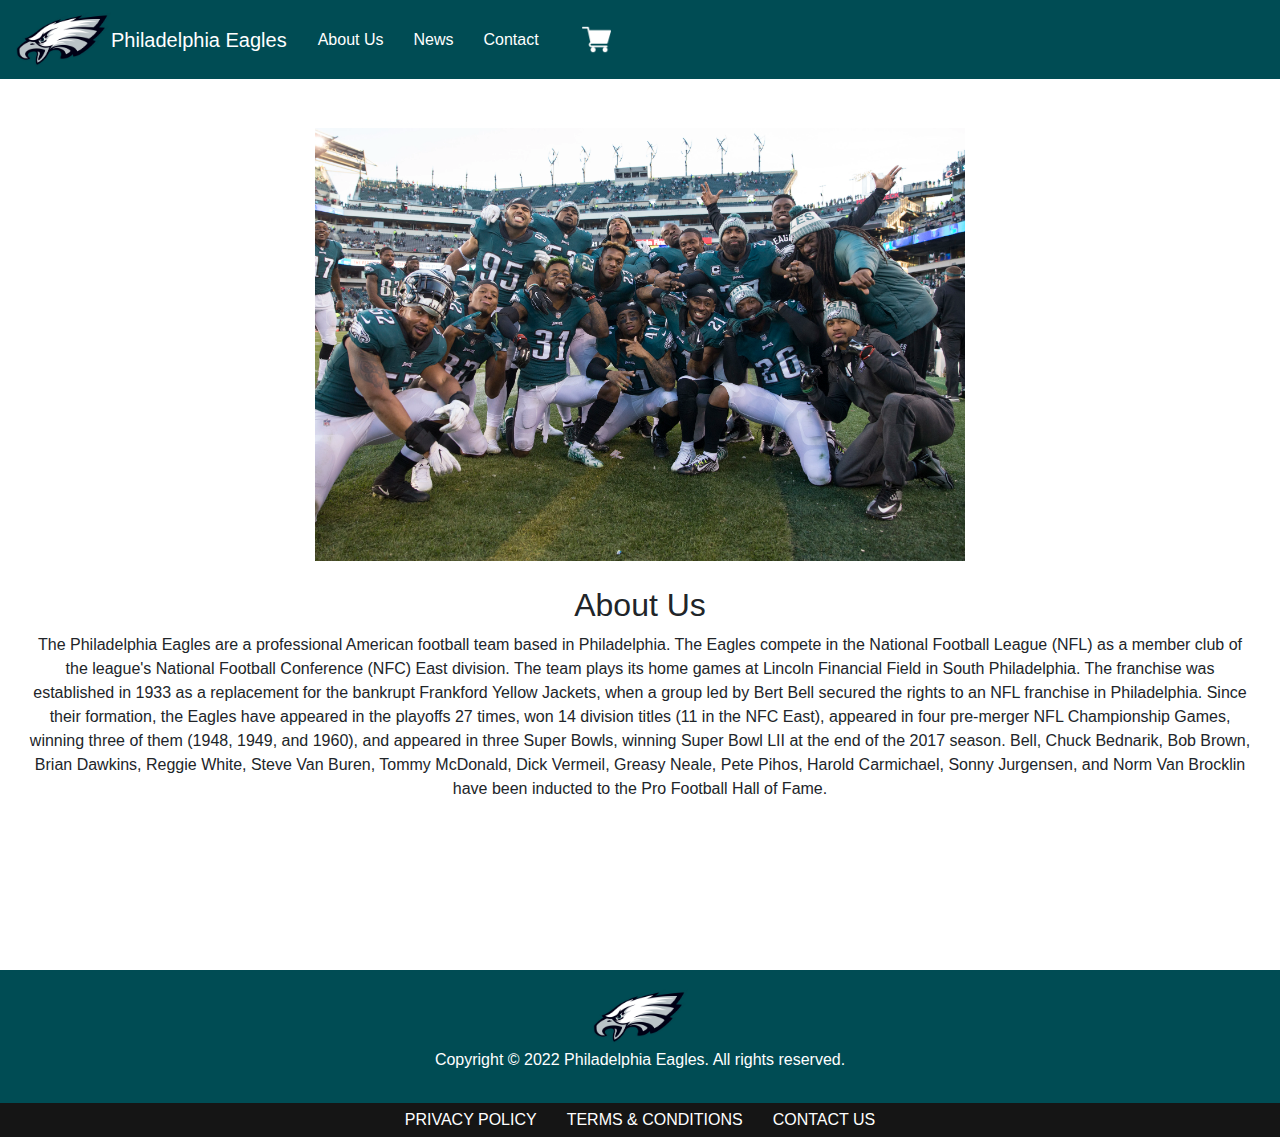
<file: about.html>
<!DOCTYPE html>
<html lang="en">

<head>
    <meta charset="UTF-8">
    <meta name="viewport"
        content="width=device-width, user-scalable=no, initial-scale=1.0, maximum-scale=1.0, minimum-scale=1.0">
    <link rel="stylesheet" href="css/bootstrap.min.css">
    <script src="js/popper.min.js"></script>
    <link rel="stylesheet" href="https://use.fontawesome.com/releases/v5.6.3/css/all.css"
        integrity="sha384-UHRtZLI+pbxtHCWp1t77Bi1L4ZtiqrqD80Kn4Z8NTSRyMA2Fd33n5dQ8lWUE00s/" crossorigin="anonymous">

    <link rel="stylesheet" href="css/sweetalert2.min.css">
    <link rel="stylesheet" href="/css/style.css">
    <link rel="icon" type="image/x-icon" href="/img/logo-eagles.png">
    <title>About Us</title>
</head>

<body>

    <header>
        <div class="container">
            <div class="row align-items-stretch justify-content-between">
                <nav class="navbar navbar-expand-md navbar-dark fixed-top bg-dark">
                    <img src="/img/logo-eagles.png" alt="logo-eagles" width="95px">
                    <a class="navbar-brand" href="/index.html">Philadelphia Eagles</a>
                    <button class="navbar-toggler" type="button" data-toggle="collapse" data-target="#navbarCollapse"
                        aria-controls="navbarCollapse" aria-expanded="false" aria-label="Toggle navigation">
                        <span class="navbar-toggler-icon"></span>
                    </button>
                    <div class="collapse navbar-collapse" id="navbarCollapse">
                        <ul class="navbar-nav mr-auto">
                            <li class="nav-item dropdown d-inline-flex">
                                <a href="/about.html" class="butt-nav">About Us</a>
                                <a href="/blog.html" class="butt-nav">News</a>
                                <a href="/contact.html" class="butt-nav">Contact</a>
                                <img src="img/shopping-cart.png" class="nav-link dropdown-toggle img-fluid cart-head"
                                    href="#" id="dropdown01" data-toggle="dropdown" aria-haspopup="true"
                                    aria-expanded="false"></img>
                                <div id="carrito" class="dropdown-menu" aria-labelledby="navbarCollapse">
                                    <table id="lista-carrito" class="table">
                                        <thead>
                                            <tr>
                                                <th>Imagen</th>
                                                <th>Nombre</th>
                                                <th>Precio</th>
                                                <th></th>
                                            </tr>
                                        </thead>
                                        <tbody></tbody>
                                    </table>

                                    <a href="#" id="vaciar-carrito" class="btn btn-primary btn-block">Vaciar Carrito</a>
                                    <a href="#" id="procesar-pedido" class="btn btn-danger btn-block">Procesar
                                        Compra</a>
                                </div>
                            </li>
                        </ul>
                    </div>
                </nav>
            </div>
        </div>
    </header>

    <!-- section 1------------------------------------------------------------------------------------------------------>

    <section id="section-about">
        <div class="image-about">
            <img src="/img/phila-eagles-team.webp" alt="team-image" width="650px">
        </div>
        <div class="text-about">
            <h2>About Us</h2>
            <p>The Philadelphia Eagles are a professional American football team based in Philadelphia. The Eagles
                compete in the National Football League (NFL) as a member club of the league's National Football
                Conference (NFC) East division. The team plays its home games at Lincoln Financial Field in South
                Philadelphia.

                The franchise was established in 1933 as a replacement for the bankrupt Frankford Yellow Jackets, when a
                group led by Bert Bell secured the rights to an NFL franchise in Philadelphia. Since their formation,
                the Eagles have appeared in the playoffs 27 times, won 14 division titles (11 in the NFC East), appeared
                in four pre-merger NFL Championship Games, winning three of them (1948, 1949, and 1960), and appeared in
                three Super Bowls, winning Super Bowl LII at the end of the 2017 season. Bell, Chuck Bednarik, Bob
                Brown, Brian Dawkins, Reggie White, Steve Van Buren, Tommy McDonald, Dick Vermeil, Greasy Neale, Pete
                Pihos, Harold Carmichael, Sonny Jurgensen, and Norm Van Brocklin have been inducted to the Pro Football
                Hall of Fame.</p>
        </div>
    </section>

    <!-- FOOTER ----------------------------------------------------------------------------->
    <footer id="footer">
        <div class="row-f">
            <div class="top-footer">
                <div class="col-sm-12 center-col">
                    <div class="cont-footer">
                        <img src="/img/logo-eagles.png" alt="logo-eagles" width="95px">
                        <p>
                            Copyright © 2022 Philadelphia Eagles. All rights reserved.
                        </p>
                    </div>
                </div>
            </div>
            <div class="col-sm-12 bott-foot">
                <div class="terms">
                    <ul class="menu-footer">
                        <li><a href="#"></a>PRIVACY POLICY</li>
                        <li><a href="#"></a>TERMS & CONDITIONS</li>
                        <li><a href="#"></a>CONTACT US</li>
                    </ul>
                </div>
            </div>
        </div>
    </footer>

    <script src="js/jquery-3.4.1.min.js"></script>
    <script src="js/bootstrap.min.js"></script>
    <script src="js/sweetalert2.min.js"></script>
</body>

</html>
</file>
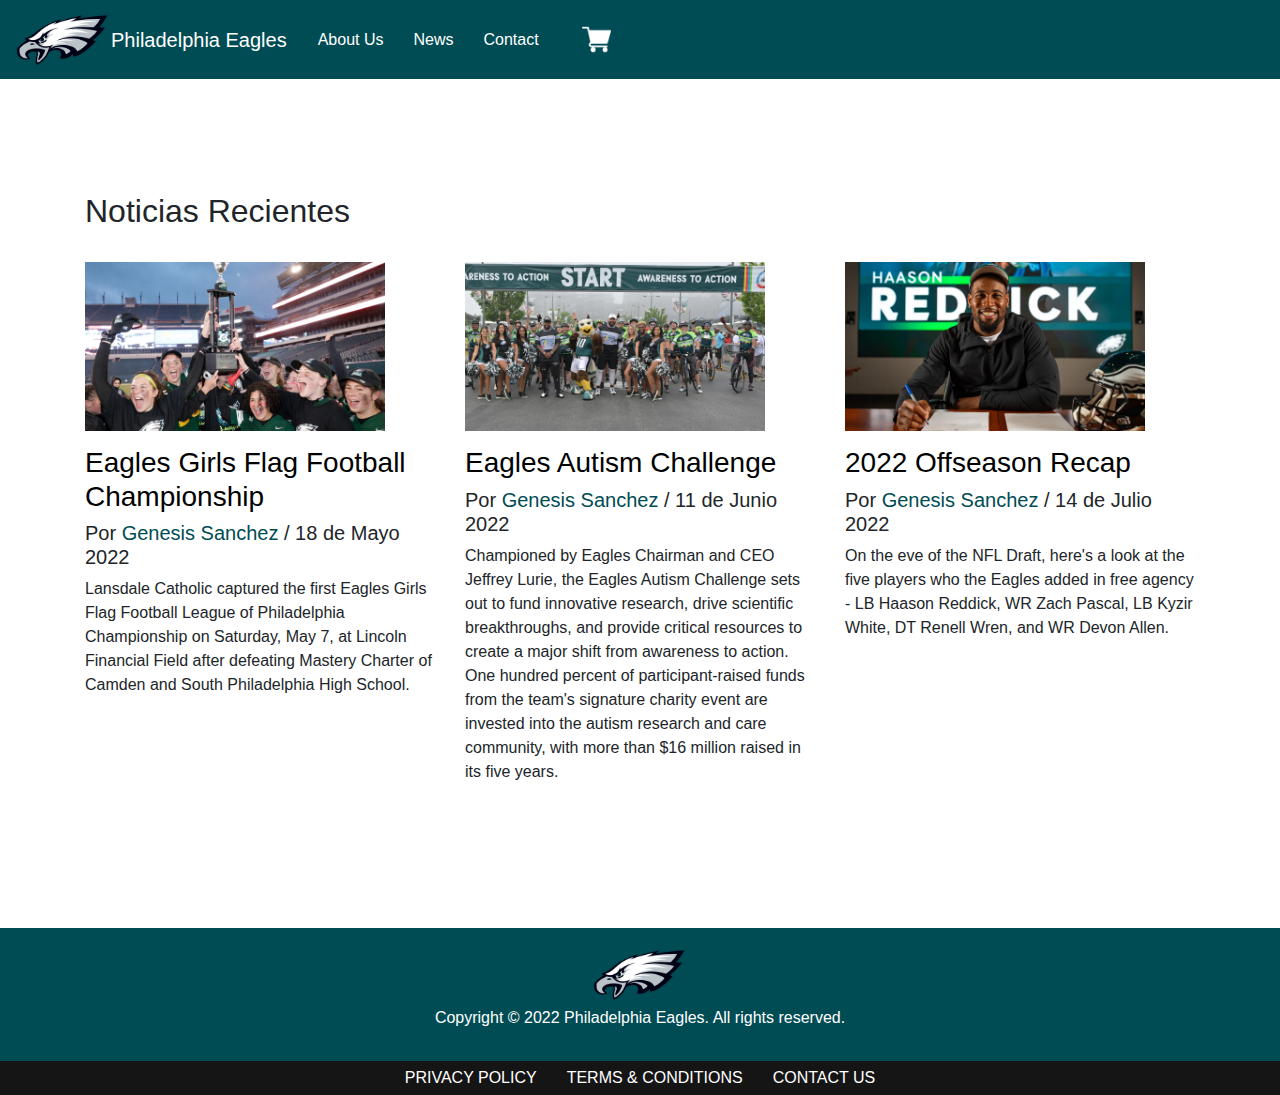
<file: blog.html>
<!DOCTYPE html>
<html lang="en">

<head>
    <meta charset="UTF-8">
    <meta name="viewport"
        content="width=device-width, user-scalable=no, initial-scale=1.0, maximum-scale=1.0, minimum-scale=1.0">
    <link rel="stylesheet" href="css/bootstrap.min.css">
    <script src="js/popper.min.js"></script>
    <link rel="stylesheet" href="https://use.fontawesome.com/releases/v5.6.3/css/all.css"
        integrity="sha384-UHRtZLI+pbxtHCWp1t77Bi1L4ZtiqrqD80Kn4Z8NTSRyMA2Fd33n5dQ8lWUE00s/" crossorigin="anonymous">

    <link rel="stylesheet" href="css/sweetalert2.min.css">
    <link rel="stylesheet" href="/css/style.css">
    <link rel="icon" type="image/x-icon" href="/img/logo-eagles.png">
    <title>Eagles Fans</title>
</head>

<body>

    <header id="header">
        <div class="container">
            <div class="row align-items-stretch justify-content-between">
                <nav class="navbar navbar-expand-md navbar-dark fixed-top bg-dark">
                    <img src="/img/logo-eagles.png" alt="logo-eagles" width="95px">
                    <a class="navbar-brand" href="/index.html">Philadelphia Eagles</a>
                    <button class="navbar-toggler" type="button" data-toggle="collapse" data-target="#navbarCollapse"
                        aria-controls="navbarCollapse" aria-expanded="false" aria-label="Toggle navigation">
                        <span class="navbar-toggler-icon"></span>
                    </button>
                    <div class="collapse navbar-collapse" id="navbarCollapse">
                        <ul class="navbar-nav mr-auto">
                            <li class="nav-item dropdown d-inline-flex">
                                <a href="/about.html" class="butt-nav">About Us</a>
                                <a href="/blog.html" class="butt-nav">News</a>
                                <a href="/contact.html" class="butt-nav">Contact</a>
                                <img src="img/shopping-cart.png" class="nav-link dropdown-toggle img-fluid cart-head"
                                    href="#" id="dropdown01" data-toggle="dropdown" aria-haspopup="true"
                                    aria-expanded="false"></img>
                                <div id="carrito" class="dropdown-menu" aria-labelledby="navbarCollapse">
                                    <table id="lista-carrito" class="table">
                                        <thead>
                                            <tr>
                                                <th>Imagen</th>
                                                <th>Nombre</th>
                                                <th>Precio</th>
                                                <th></th>
                                            </tr>
                                        </thead>
                                        <tbody></tbody>
                                    </table>

                                    <a href="#" id="vaciar-carrito" class="btn btn-primary btn-block">Vaciar Carrito</a>
                                    <a href="#" id="procesar-pedido" class="btn btn-danger btn-block">Procesar
                                        Compra</a>
                                </div>
                            </li>
                        </ul>
                    </div>
                </nav>
            </div>
        </div>
    </header>


    <section id="section-blog">
        <div class="container">
            <div class="section-header">
                <h2>Noticias Recientes</h2>
            </div>
            <div class="blog-content">
                <div class="row">
                    <div class="col-sm-4">
                        <div class="single-blog">
                            <div class="single-blog-img">
                                <img src="/img/blog/football-fem.webp" alt="blog image" width="300px">
                                <div class="single-blog-img-overlay"></div>
                            </div>
                            <div class="single-blog-txt">
                                <h3 class="tits-blog"><a href="#">Eagles Girls Flag Football Championship</a></h3>
                                <h5>Por <a href="#">Genesis Sanchez</a> / 18 de Mayo 2022</h5>
                                <p>
                                    Lansdale Catholic captured the first Eagles Girls Flag Football League of
                                    Philadelphia Championship on Saturday, May 7, at Lincoln Financial Field after
                                    defeating Mastery Charter of Camden and South Philadelphia High School.
                                </p>
                            </div>
                        </div>

                    </div>
                    <div class="col-sm-4">
                        <div class="single-blog">
                            <div class="single-blog-img">
                                <img src="/img/blog/race-foot.webp" alt="blog image" width="300px">
                                <div class="single-blog-img-overlay"></div>
                            </div>
                            <div class="single-blog-txt">
                                <h3 class="tits-blog"><a href="#">Eagles Autism Challenge</a></h3>
                                <h5>Por <a href="#">Genesis Sanchez</a> / 11 de Junio 2022</h5>
                                <p>
                                    Championed by Eagles Chairman and CEO Jeffrey Lurie, the Eagles Autism Challenge
                                    sets out to fund innovative research, drive scientific breakthroughs, and
                                    provide
                                    critical resources to create a major shift from awareness to action. One hundred
                                    percent of participant-raised funds from the team's signature charity event are
                                    invested into the autism research and care community, with more than $16 million
                                    raised in its five years.
                                </p>
                            </div>
                        </div>
                    </div>
                    <div class="col-sm-4">
                        <div class="single-blog">
                            <div class="single-blog-img">
                                <img src="/img/blog/red-post.webp" alt="blog image" width="300px">
                                <div class="single-blog-img-overlay"></div>
                            </div>
                            <div class="single-blog-txt">
                                <h3 class="tits-blog"><a href="#">2022 Offseason Recap</a></h3>
                                <h5>Por <a href="#">Genesis Sanchez</a> / 14 de Julio 2022</h5>
                                <p>
                                    On the eve of the NFL Draft, here's a look at the five players who the Eagles added
                                    in free agency - LB Haason Reddick, WR Zach Pascal, LB Kyzir White, DT Renell Wren,
                                    and WR Devon Allen.</p>
                            </div>
                        </div>
                    </div>
                </div>
            </div>
        </div>
    </section>

    <!-- FOOTER ----------------------------------------------------------------------------->
    <footer id="footer">
        <div class="row-f">
            <div class="top-footer">
                <div class="col-sm-12 center-col">
                    <div class="cont-footer">
                        <img src="/img/logo-eagles.png" alt="logo-eagles" width="95px">
                        <p>
                            Copyright © 2022 Philadelphia Eagles. All rights reserved.
                        </p>
                    </div>
                </div>
            </div>
            <div class="col-sm-12 bott-foot">
                <div class="terms">
                    <ul class="menu-footer">
                        <li><a href="#"></a>PRIVACY POLICY</li>
                        <li><a href="#"></a>TERMS & CONDITIONS</li>
                        <li><a href="#"></a>CONTACT US</li>
                    </ul>
                </div>
            </div>
        </div>
    </footer>

    <script src="js/jquery-3.4.1.min.js"></script>
    <script src="js/bootstrap.min.js"></script>
    <script src="js/sweetalert2.min.js"></script>
    <script src="js/carrito.js"></script>
    <script src="js/pedido.js"></script>
</body>
</file>
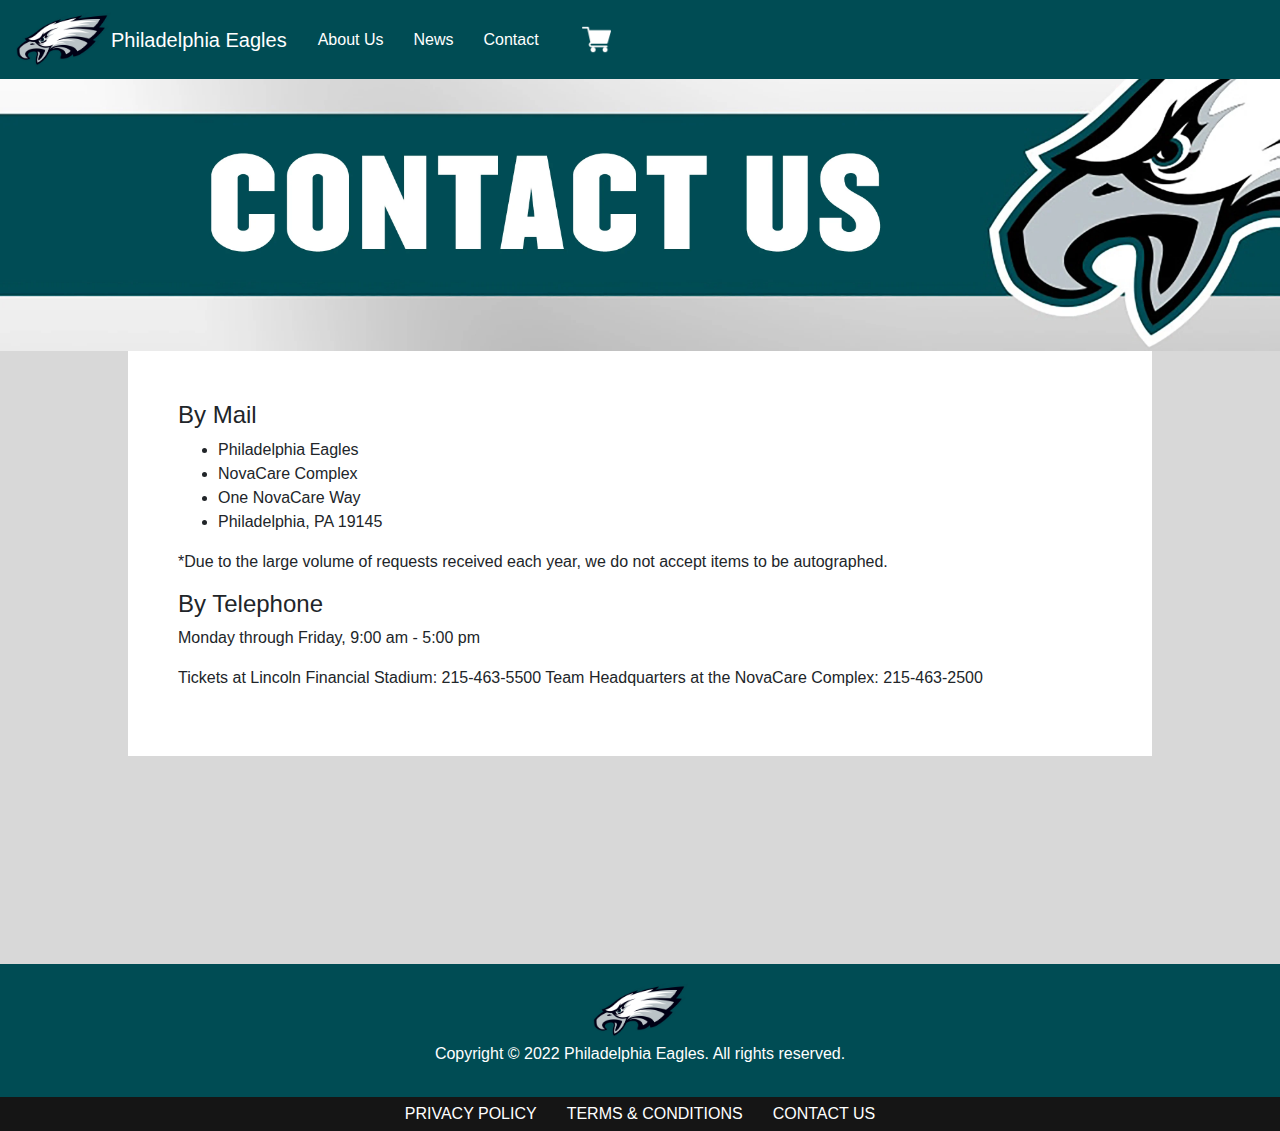
<file: contact.html>
<!DOCTYPE html>
<html lang="en">

<head>
    <meta charset="UTF-8">
    <meta name="viewport"
        content="width=device-width, user-scalable=no, initial-scale=1.0, maximum-scale=1.0, minimum-scale=1.0">
    <link rel="stylesheet" href="css/bootstrap.min.css">
    <script src="js/popper.min.js"></script>
    <link rel="stylesheet" href="https://use.fontawesome.com/releases/v5.6.3/css/all.css"
        integrity="sha384-UHRtZLI+pbxtHCWp1t77Bi1L4ZtiqrqD80Kn4Z8NTSRyMA2Fd33n5dQ8lWUE00s/" crossorigin="anonymous">

    <link rel="stylesheet" href="css/sweetalert2.min.css">
    <link rel="stylesheet" href="/css/style.css">
    <link rel="icon" type="image/x-icon" href="/img/logo-eagles.png">
    <title>Eagles Fans</title>
</head>

<body>

    <header>
        <div class="container">
            <div class="row align-items-stretch justify-content-between">
                <nav class="navbar navbar-expand-md navbar-dark fixed-top bg-dark">
                    <img src="/img/logo-eagles.png" alt="logo-eagles" width="95px">
                    <a class="navbar-brand" href="/index.html">Philadelphia Eagles</a>
                    <button class="navbar-toggler" type="button" data-toggle="collapse" data-target="#navbarCollapse"
                        aria-controls="navbarCollapse" aria-expanded="false" aria-label="Toggle navigation">
                        <span class="navbar-toggler-icon"></span>
                    </button>
                    <div class="collapse navbar-collapse" id="navbarCollapse">
                        <ul class="navbar-nav mr-auto">
                            <li class="nav-item dropdown d-inline-flex">
                                <a href="/about.html" class="butt-nav">About Us</a>
                                <a href="/blog.html" class="butt-nav">News</a>
                                <a href="/contact.html" class="butt-nav">Contact</a>
                                <img src="img/shopping-cart.png" class="nav-link dropdown-toggle img-fluid cart-head"
                                    href="#" id="dropdown01" data-toggle="dropdown" aria-haspopup="true"
                                    aria-expanded="false"></img>
                                <div id="carrito" class="dropdown-menu" aria-labelledby="navbarCollapse">
                                    <table id="lista-carrito" class="table">
                                        <thead>
                                            <tr>
                                                <th>Imagen</th>
                                                <th>Nombre</th>
                                                <th>Precio</th>
                                                <th></th>
                                            </tr>
                                        </thead>
                                        <tbody></tbody>
                                    </table>

                                    <a href="#" id="vaciar-carrito" class="btn btn-primary btn-block">Vaciar Carrito</a>
                                    <a href="#" id="procesar-pedido" class="btn btn-danger btn-block">Procesar
                                        Compra</a>
                                </div>
                            </li>
                        </ul>
                    </div>
                </nav>
            </div>
        </div>
    </header>

    <section id="section-contc">
        <img src="/img/head-contac.webp" alt="header-contact" width="100%">
        <div class="box-w">
            <h4>By Mail</h4>
            <ul>
                <li>Philadelphia Eagles</li>
                <li>NovaCare Complex</li>
                <li>One NovaCare Way</li>
                <li>Philadelphia, PA 19145</li>
            </ul>
            <p>*Due to the large volume of requests received each year, we do not accept items to be autographed.</p>

            <h4>By Telephone</h4>
            <p>Monday through Friday, 9:00 am - 5:00 pm</p>

            <p>Tickets at Lincoln Financial Stadium: 215-463-5500
                Team Headquarters at the NovaCare Complex: 215-463-2500</p>

        </div>
    </section>

    <!-- FOOTER ----------------------------------------------------------------------------->
    <footer>
        <div class="row-f">
            <div class="top-footer">
                <div class="col-sm-12 center-col">
                    <div class="cont-footer">
                        <img src="/img/logo-eagles.png" alt="logo-eagles" width="95px">
                        <p>
                            Copyright © 2022 Philadelphia Eagles. All rights reserved.
                        </p>
                    </div>
                </div>
            </div>
            <div class="col-sm-12 bott-foot">
                <div class="terms">
                    <ul class="menu-footer">
                        <li><a href="#"></a>PRIVACY POLICY</li>
                        <li><a href="#"></a>TERMS & CONDITIONS</li>
                        <li><a href="#"></a>CONTACT US</li>
                    </ul>
                </div>
            </div>
        </div>
    </footer>

    <script src="js/jquery-3.4.1.min.js"></script>
    <script src="js/bootstrap.min.js"></script>
    <script src="js/sweetalert2.min.js"></script>
</body>

</html>
</file>
<file: css/style.css>
#cargando {
    display: none;
}

#header {
    margin-bottom: 15%;
}

h3.tits-blog a {
    color: #000!important;
    margin-top: 10px;
}

h3.tits-blog {
    margin-top: 15px;
}

.section-header {
    margin-bottom: 2em;
}

.bg-dark {
    background-color: #004c54!important;
}

a.butt-nav {
    padding: 15px!important;
    color: #ffffff!important;
}

img.cart-head {
    width: 45px;
    margin: auto 20px;
}

#footer {
    margin-top: 10%;
}

.row-f {
    color: #fff;
}

ul.menu-footer {
    list-style: none;
    display: flex;
    justify-content: center;
    padding: 0px;
    margin-bottom: 0px;
}

ul.menu-footer li{
    padding: 5px 15px;
}

.cont-footer {
    text-align: center;
}

.top-footer {
    background: #004c54;
    padding: 15px;
}

.bott-foot {
    background: #151515;
}

section#section-contc {
    margin-top: 5%;
    background-color: #d8d8d8;
    height: 100vh;
}

.box-w {
    margin: 0px 10%;
    background: #fff;
    padding: 50px;
}

.image-about {
    display: flex;
    justify-content: center;
}

section#section-about {
    margin-top: 10%;
}

.text-about {
    padding: 25px;
    text-align: center;
}

.btn-c {
    background-color: #004c54;
    color: #fff;
    padding: 10px 45px;
    border: none;
    margin: 0px 15px;
}

.hidden-cat {
    display: none!important;
}


#grid-cards {
    display: grid;
    grid-template-columns: repeat(auto-fill, minmax(33%, 2fr));
}

.card {
    width: 300px;
    margin: 25px;
}



/* ----- RESPONSIVE ----- */

@media (max-width: 780px) and (min-width: 490px) {
    section#section-contc {
        margin-top: 10%;
    }

    #grid-cards {
        grid-template-columns: repeat(auto-fill, minmax(50%, 2fr));
    }

    .single-blog-img img {
        width: 180px;
    }

    .container {
        max-width: 100%;
    }

    section#section-1 {
        margin-top: 10%;
    }

    .navbar-nav .dropdown-menu {
        position: absolute;
    }
}


@media only screen and (max-width: 480px) {
    section#section-contc {
        margin-top: 17%;
    }

    section#section-blog {
        margin-top: 25%;
    }

    section#section-1 {
        margin-top: 16%;
    }

    #grid-cards {
        grid-template-columns: repeat(auto-fill, minmax(100%, 9fr));
    }

    div#categories {
        display: grid;
        grid-column-gap: 6px;
        grid-row-gap:6px;
    }

    .navbar-nav .dropdown-menu {
        position: absolute;
    }
}
</file>
